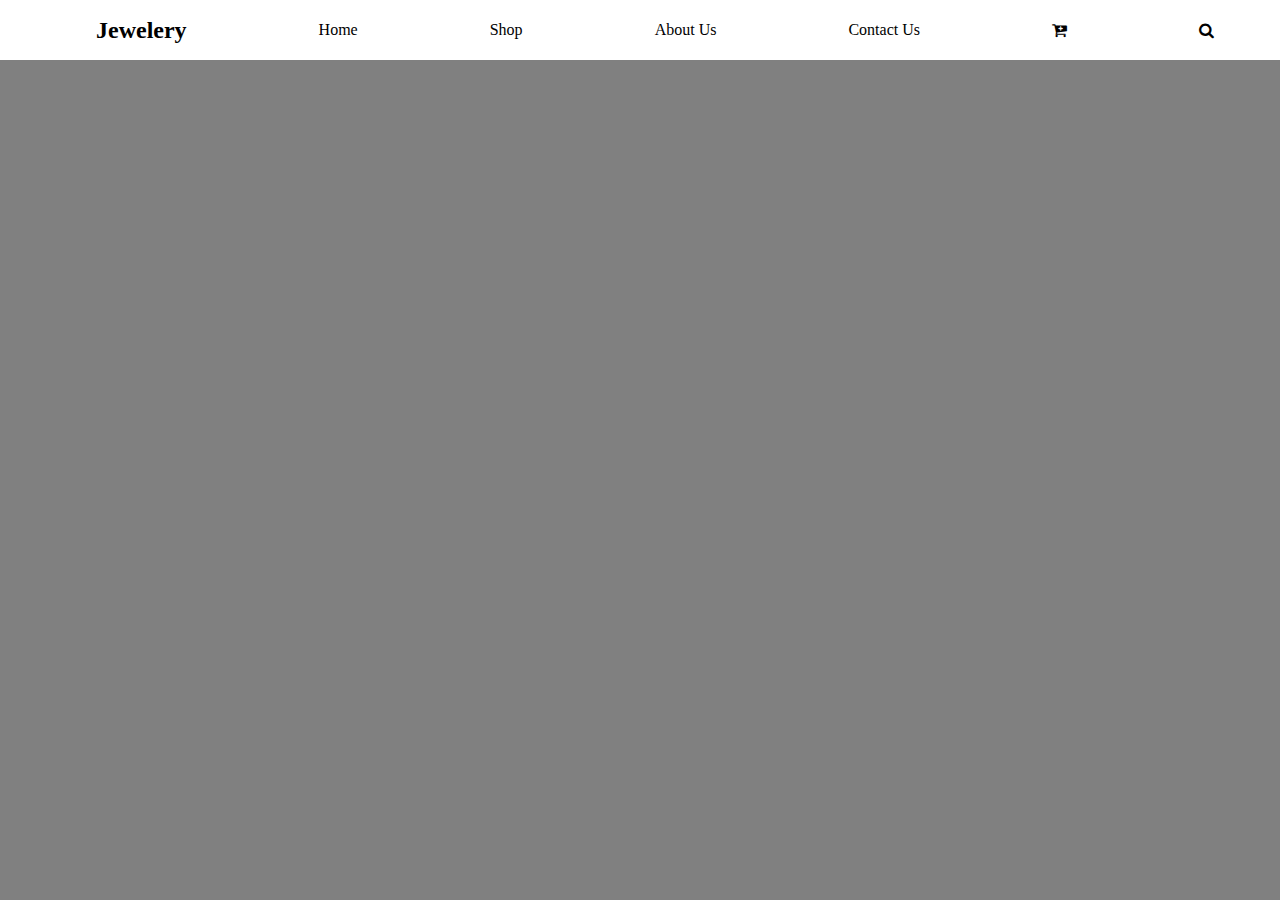
<file: home.HTML/index.html>
<!DOCTYPE html>
<html lang="en">
<head>
    <meta charset="UTF-8">
    <meta name="viewport" content="width=device-width, initial-scale=1.0">
    <title>Document</title>
    <link rel="stylesheet" href="https://cdnjs.cloudflare.com/ajax/libs/font-awesome/4.7.0/css/font-awesome.min.css">
    <link rel="stylesheet" href="style.CSS">
</head>
<body>
   <header>
    <div class="navbar">
       <h2 class="logo">jewelery</h2>
       <a>Home</a>
       <a>Shop</a>
       <a>About Us</a>
       <a>Contact Us</a>
        <i class="fa fa-cart-plus"></i>
       <i class="fa fa-search"></i>
    </div>
    
   </header>
</body>
</html>
</file>
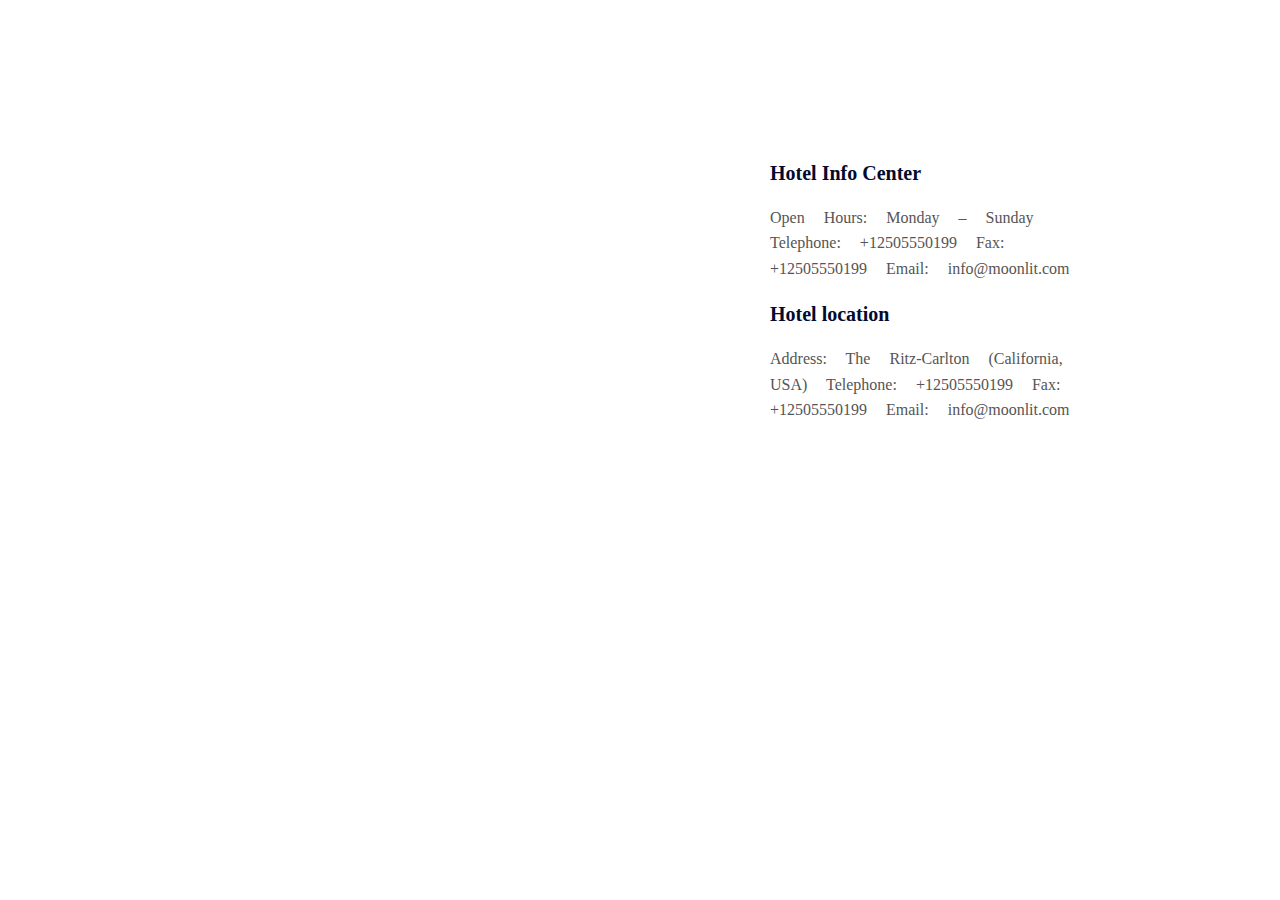
<file: center.html>
<!doctype html>
<html lang="en">
  <head>
    <link rel="stylesheet" href="center.css" />
    <meta charset="UTF-8" />
    <meta name="viewport" content="width=device-width, initial-scale=1.0" />
    <title>Document</title>
  </head>
  <body>
    <div class="map-addres">
      <div class="map">
        <iframe
          src="https://www.google.com/maps/embed?pb=!1m18!1m12!1m3!1d2382.0266465200198!2d-6.259279399999999!3d53.342779199999995!2m3!1f0!2f0!3f0!3m2!1i1024!2i768!4f13.1!3m3!1m2!1s0x48670e9b9e1777e3%3A0xf0c386e79dfddfc0!2s1-2%20Adam%20Court%2C%20Sr%C3%A1id%20Grafton%2C%20Dublin%202%2C%20D02%20W0Y7%2C%20Ireland!5e0!3m2!1sen!2s!4v1777461366678!5m2!1sen!2s"
          width="600"
          height="450"
          style="border: 0"
          allowfullscreen=""
          loading="lazy"
          referrerpolicy="no-referrer-when-downgrade"
        ></iframe>
      </div>
      <div class="hotel-info">
        <div class="info">
          <h2>Hotel Info Center</h2>
          <p>
            Open Hours: Monday – Sunday Telephone: +12505550199 Fax:
            +12505550199 Email: info@moonlit.com
          </p>
        </div>
        <div class="location">
          <h2>Hotel location</h2>
          <p>
            Address: The Ritz-Carlton (California, USA) Telephone: +12505550199
            Fax: +12505550199 Email: info@moonlit.com
          </p>
        </div>
      </div>
    </div>
  </body>
</html>
</file>
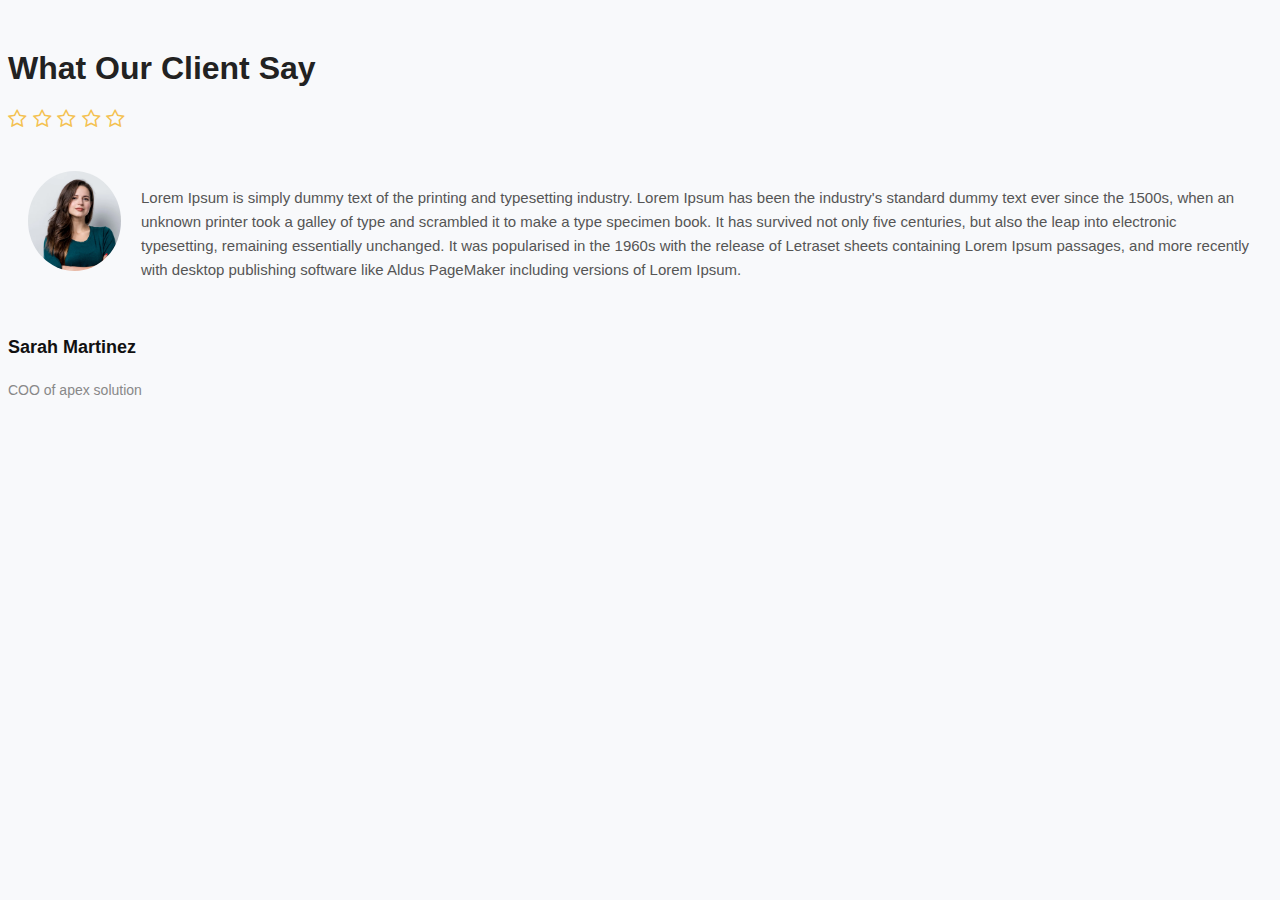
<file: client.html>
<!doctype html>
<html lang="en">
  <head>
    <link rel="stylesheet" href="client.css" />
    <meta charset="UTF-8" />
    <meta name="viewport" content="width=device-width, initial-scale=1.0" />
    <link
      rel="stylesheet"
      href="https://cdnjs.cloudflare.com/ajax/libs/font-awesome/4.7.0/css/font-awesome.min.css"
    />
    <title>Document</title>
  </head>
  <body>
    <div class="profile">
      <div class="client">
        <h1>What Our Client Say</h1>
      </div>
      <div class="stars">
        <i class="fa fa-star-o"></i>
        <i class="fa fa-star-o"></i>
        <i class="fa fa-star-o"></i>
        <i class="fa fa-star-o"></i>
        <i class="fa fa-star-o"></i>
      </div>
      <div class="imag">
        <img src="imag/author-6.webp" />
        <p>
          Lorem Ipsum is simply dummy text of the printing and typesetting
          industry. Lorem Ipsum has been the industry's standard dummy text ever
          since the 1500s, when an unknown printer took a galley of type and
          scrambled it to make a type specimen book. It has survived not only
          five centuries, but also the leap into electronic typesetting,
          remaining essentially unchanged. It was popularised in the 1960s with
          the release of Letraset sheets containing Lorem Ipsum passages, and
          more recently with desktop publishing software like Aldus PageMaker
          including versions of Lorem Ipsum.
        </p>
      </div>
    <div class="div">
      <h4>Sarah Martinez</h4>
    </div>
    <span class="area"> COO of apex solution </span>
  </body>
</html>
</file>
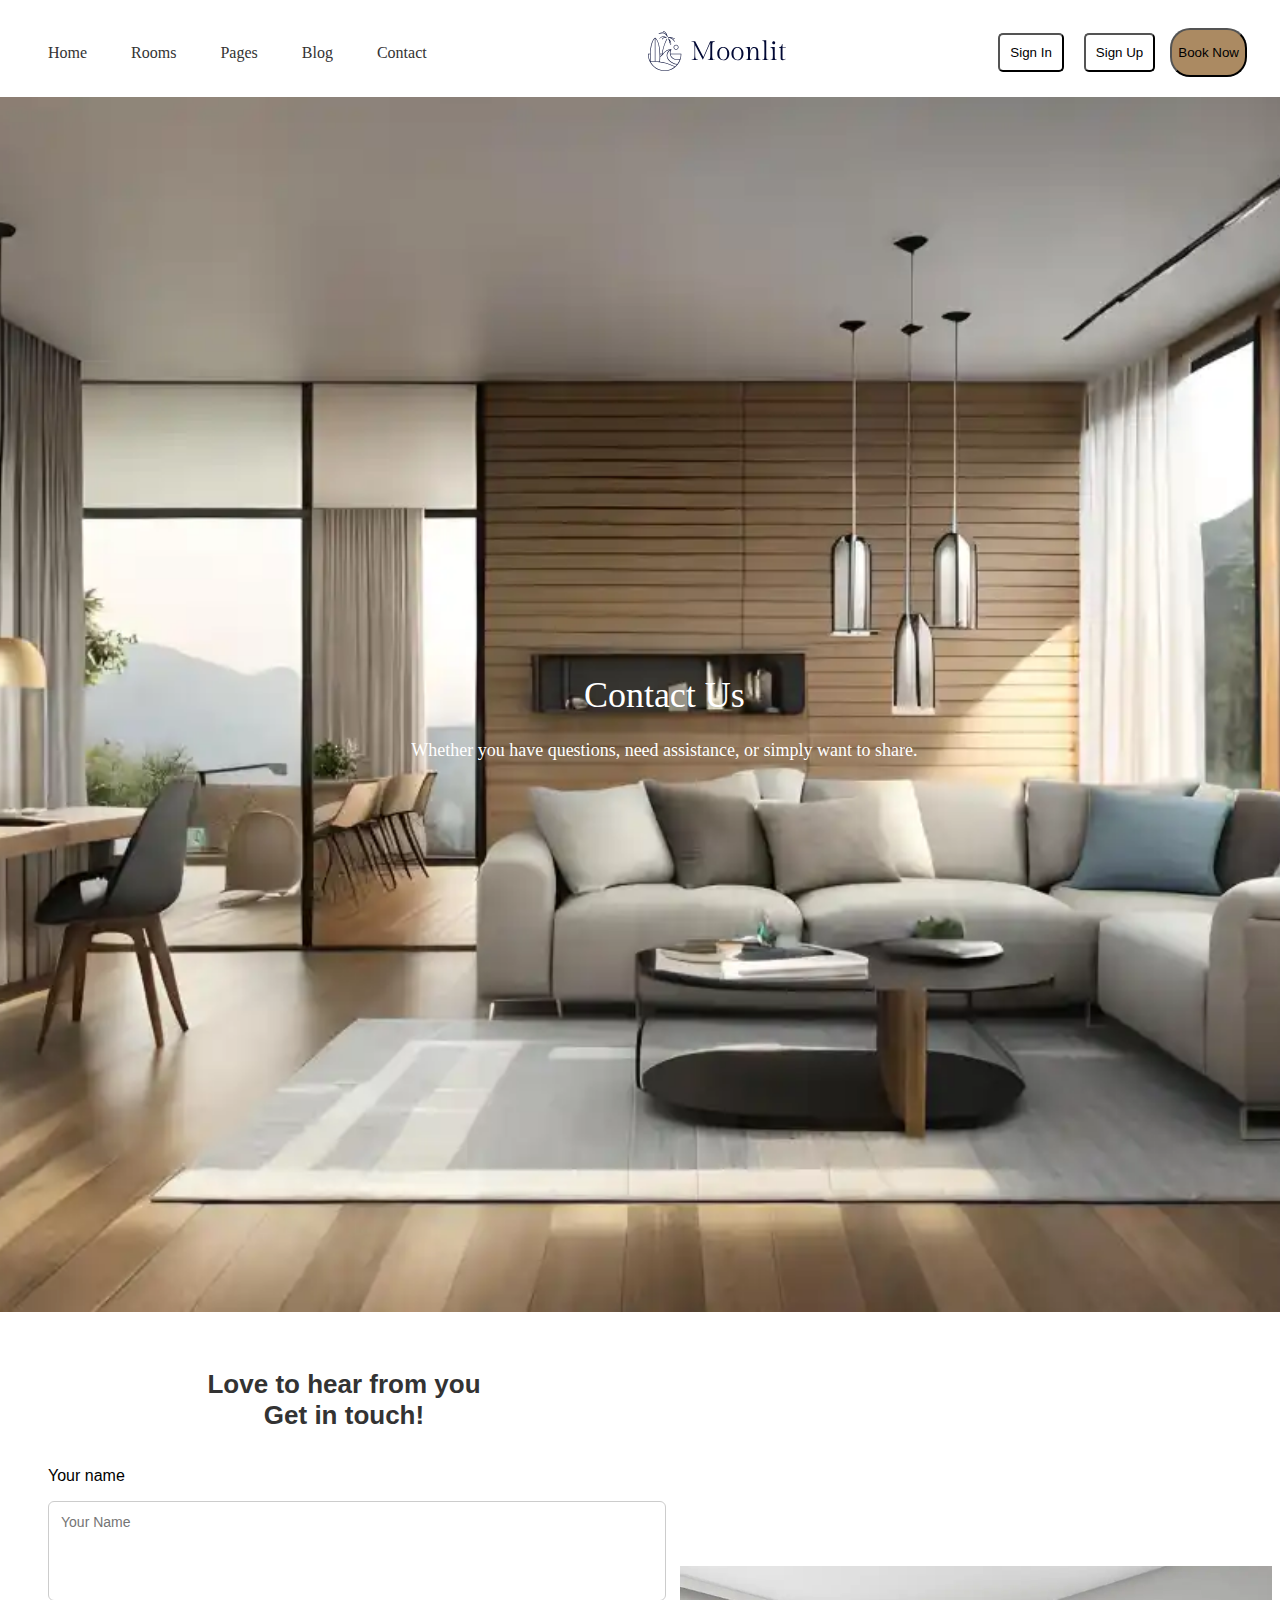
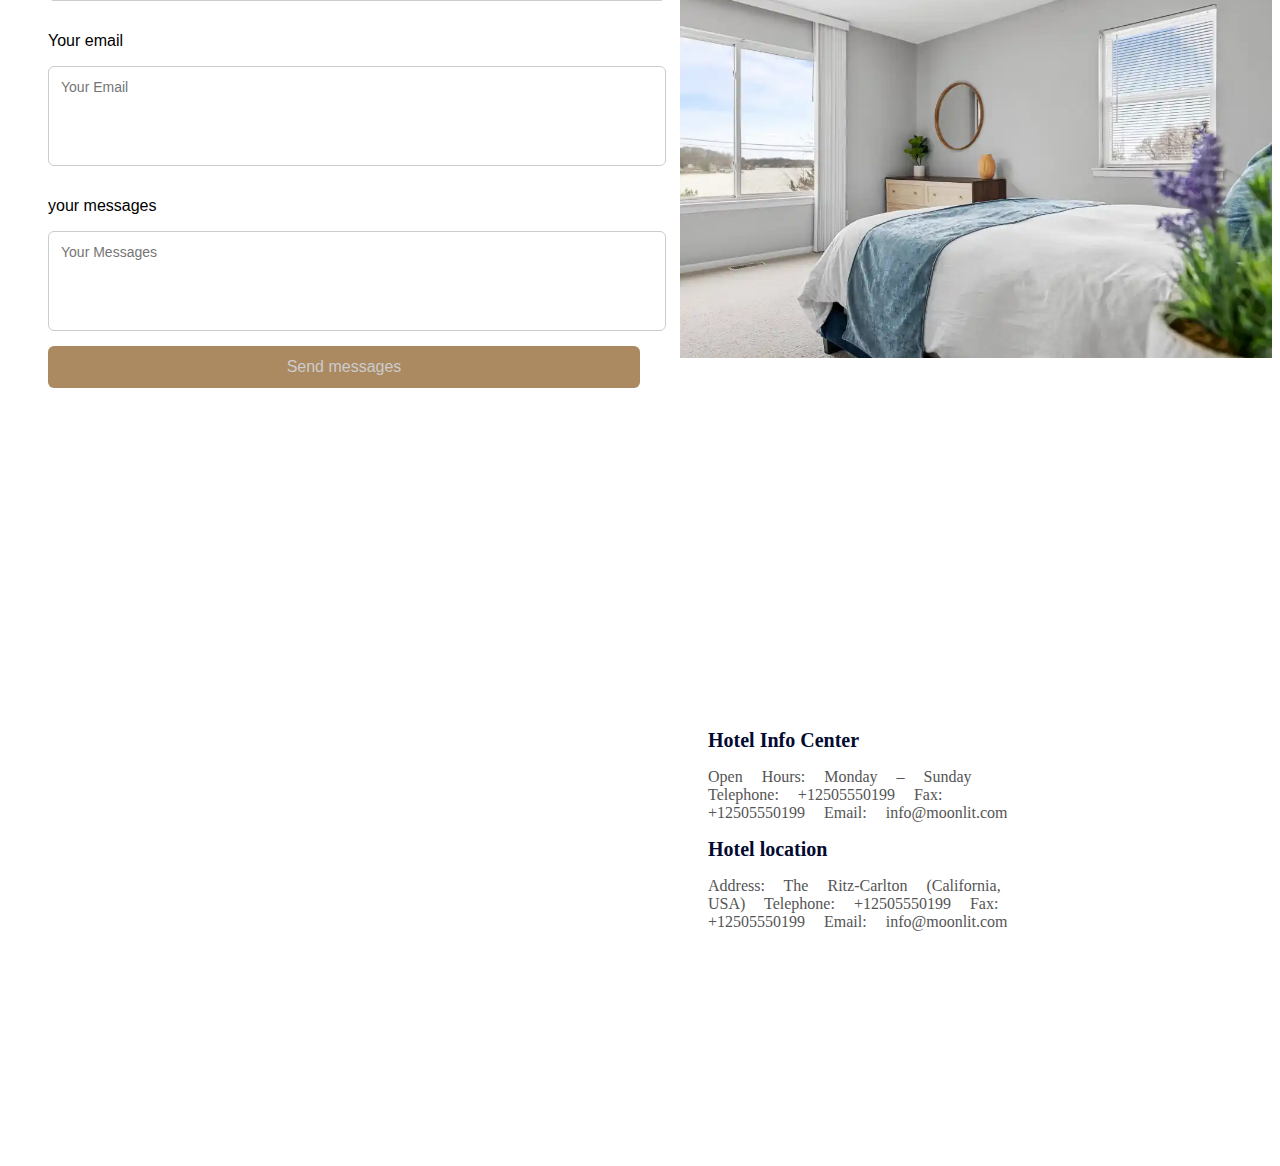
<file: contact.html>
<!doctype html>
<html lang="en">
  <head>
    <link rel="stylesheet" href="contact.css" />
    <meta charset="UTF-8" />
    <meta name="viewport" content="width=device-width, initial-scale=1.0" />
    <title>contact us</title>
     <link
      href="https://fonts.googleapis.com/icon?family=Material+Icons"
      rel="stylesheet"/>
      <link
      rel="stylesheet"
      href="https://cdnjs.cloudflare.com/ajax/libs/font-awesome/4.7.0/css/font-awesome.min.css"/>
  </head>
  <body>
    <div class="header-div">
      <header>
        <div class="pages">
          <a href="#">Home</a>
          <a href="#">Rooms</a>
          <a href="#">Pages</a>
          <a href="#">Blog</a>
          <a href="#">Contact</a>
        </div>
        <div class="logo">
          <img src="imag/logo.svg" />
        </div>
        <div class="button">
          <button class="sign-in">Sign In</button>
          <button class="sign-up">Sign Up</button>
          <button class="book-now">Book Now</button>
        </div>
      </header>
    </div>
    <div class="main-imag">
    <div class="images">
        <img src="imag/5.webp"></div>
    <div class="text">
       <h1>Contact Us</h1>
        <p>Whether you have questions, need assistance, or simply want to share.</p>
    </div>
    </div>
</div>
<div class="main-main">
<div class="main-div">
<div class="hear">
<h1>Love to hear from you<br>Get in touch!</h1>
</div>
<div class="input">
<div class="name">
    <form>
<p>Your name</p>
<input type="your name" placeholder="Your Name">
<P>Your email</P>
<input type="your name" placeholder="Your Email">
<p>your messages</p>
<input type="your name" placeholder="Your Messages">
</form>
</div>
</div>
<div class="send">
    <button>Send messages</button>
</div>
</div>
<div class="web-pages">
<img src="imag/3.webp">
</div>
</div>
<div class="map-addres">
      <div class="map">
        <iframe
          src="https://www.google.com/maps/embed?pb=!1m18!1m12!1m3!1d2382.0266465200198!2d-6.259279399999999!3d53.342779199999995!2m3!1f0!2f0!3f0!3m2!1i1024!2i768!4f13.1!3m3!1m2!1s0x48670e9b9e1777e3%3A0xf0c386e79dfddfc0!2s1-2%20Adam%20Court%2C%20Sr%C3%A1id%20Grafton%2C%20Dublin%202%2C%20D02%20W0Y7%2C%20Ireland!5e0!3m2!1sen!2s!4v1777461366678!5m2!1sen!2s"
          width="600"
          height="450"
          style="border: 0"
          allowfullscreen=""
          loading="lazy"
          referrerpolicy="no-referrer-when-downgrade"
        ></iframe>
      </div>
      <div class="hotel-info">
        <div class="info">
          <h2>Hotel Info Center</h2>
          <p>
            Open Hours: Monday – Sunday Telephone: +12505550199 Fax:
            +12505550199 Email: info@moonlit.com
          </p>
        </div>
        <div class="location">
          <h2>Hotel location</h2>
          <p>
            Address: The Ritz-Carlton (California, USA) Telephone: +12505550199
            Fax: +12505550199 Email: info@moonlit.com
          </p>
        </div>
      </div>
    </div>
  </body>
</html>
</file>
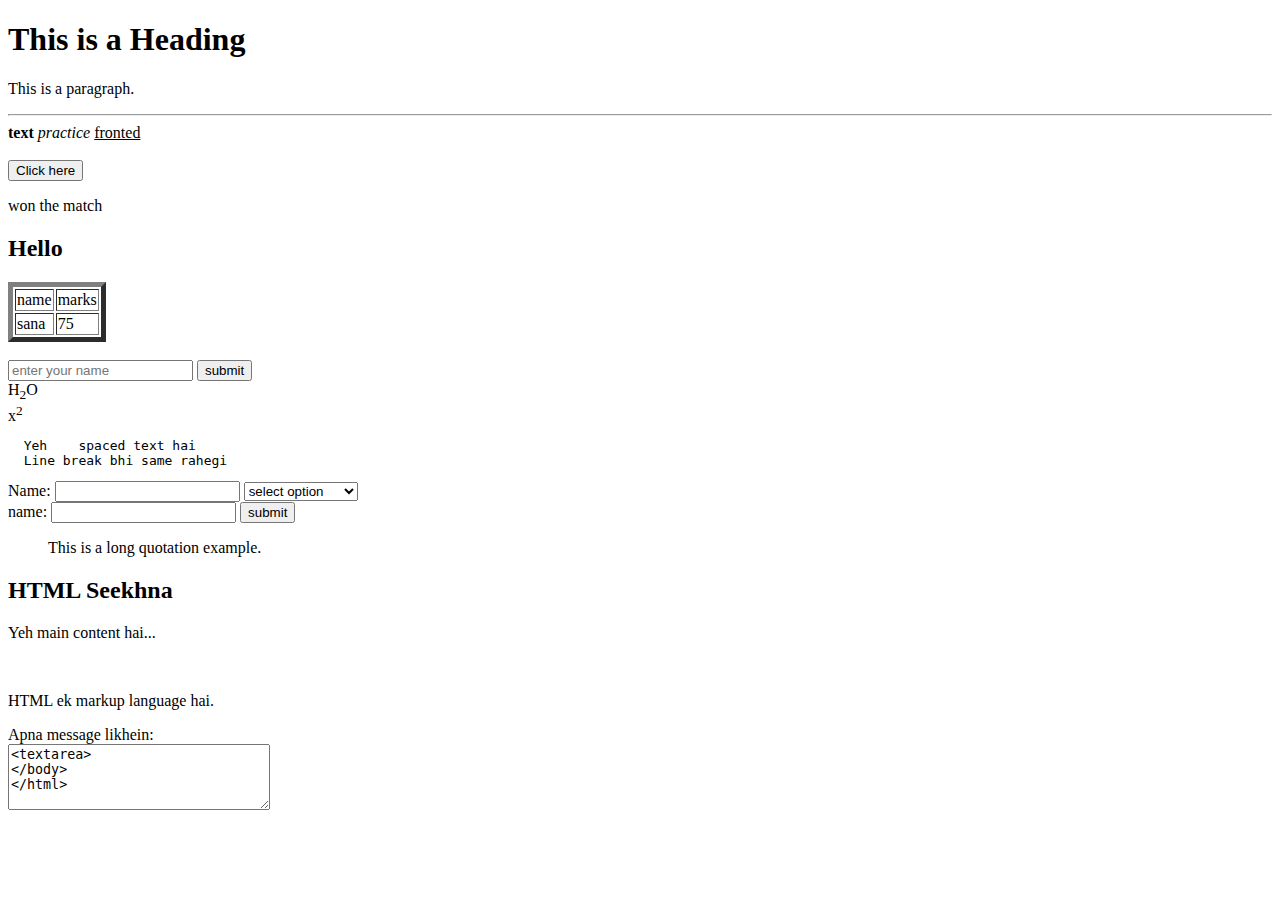
<file: in.html>
<!DOCTYPE html>
<html lang="en">
<head>
    <meta charset="UTF-8">
    <meta name="viewport" content="width=device-width, initial-scale=1.0">
    <title>Hello World!</title>
</head>
<body>
    <h1>This is a Heading</h1>
<p>This is a paragraph.</p>
    <hr>
<div style="display: block;">
<b>text </b>
<i>practice</i>
<u>fronted</u>
    </div>
    <br>
<a href="https://www.google.com/"><button>Click here</button></a>
<article>
    <p>won the match</p>
    <h2>Hello</h2>
</article>
<table border="5">
     <tr>
        <td>name</td>
        <td>marks</td>
     </tr>
     <tr>
        <td>sana</td>
        <td>75</td>
     </tr>
</table>
<br>
<input type="text" placeholder="enter your name">
<!--coment tag-->
<input type="submit"value="submit">
<br>
H<sub>2</sub>O
<br>
x<sup>2</sup>
<pre>  Yeh    spaced text hai
  Line break bhi same rahegi</pre>
  <label for="name">Name:</label>
  <input type="text" id="name">
  <select>
    <option>select option</option>
    <option>karachi kings</option>
    <option>lahore kalander</option>
  </select>
  <br>
  <form>
    <label>name:</label>
    <input type="text">
    <button>submit</button>
  </form>
  <blockquote>
  This is a long quotation example.
</blockquote>
<article>
  <h2>HTML Seekhna</h2>
  <p>Yeh main content hai...</p>
<br>
  <p>HTML ek markup language hai.</p>
  </aside>
</article>
<label>Apna message likhein:</label><br>
<textarea rows="4" cols="30"><textarea>
</body>
</html>
</file>
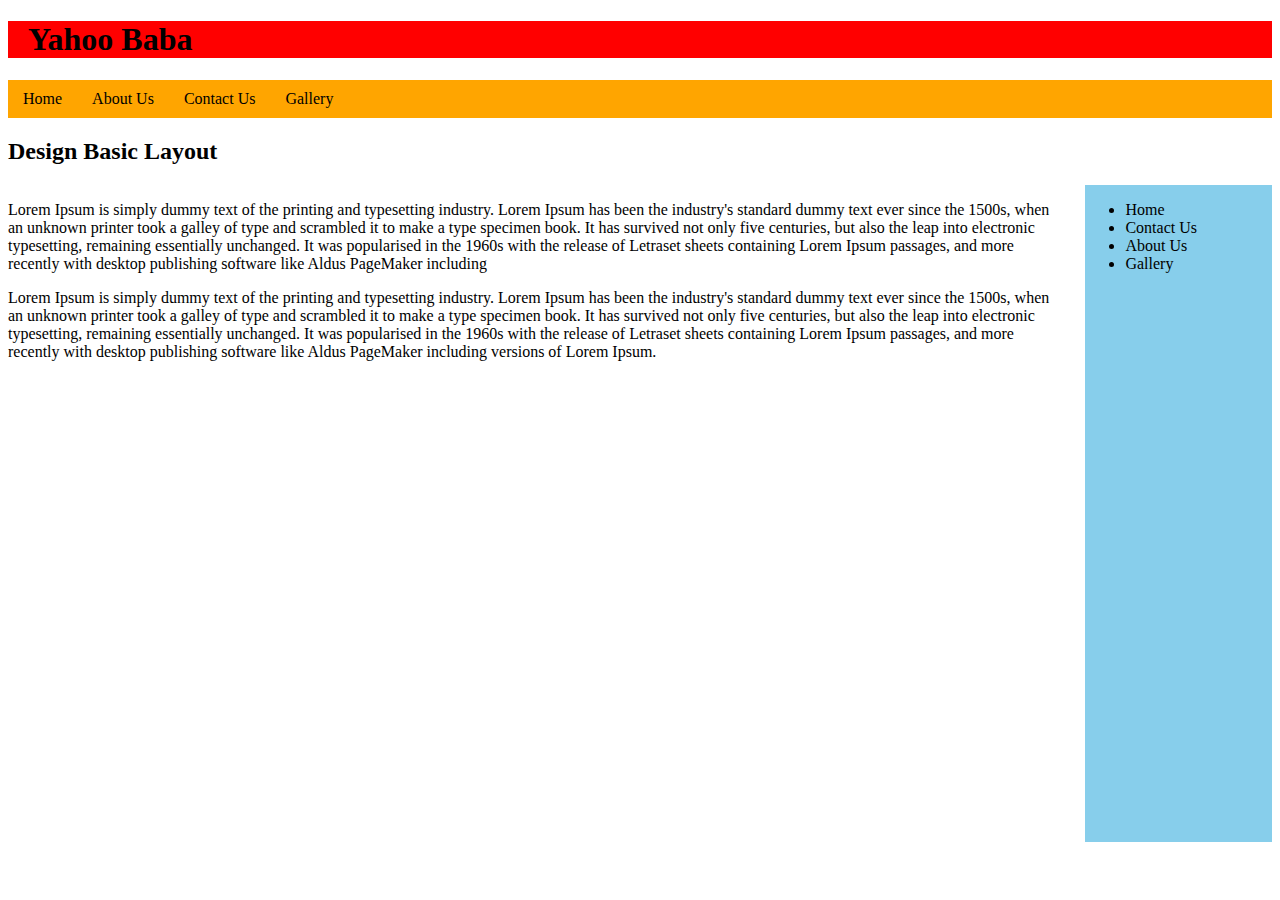
<file: pages.html>
<!doctype html>
<html lang="en">
  <head>
    <meta charset="UTF-8" />
    <meta name="viewport" content="width=device-width, initial-scale=1.0" />
    <link rel="stylesheet" href="pages.css" />
    <title>home</title>
  </head>
  <body>
    <div class="heading">
      <h1>Yahoo Baba</h1>
    </div>
    <div class="menu">
      <a href="#">Home</a>
      <a href="#">About Us</a>
      <a href="#">Contact Us</a>
      <a href="#">Gallery</a>
    </div>
    <div class="text">
      <h2>Design Basic Layout</h2>
    </div>
    <div class="main-div">
      <div class="paragraph">
        <p>
          Lorem Ipsum is simply dummy text of the printing and typesetting
          industry. Lorem Ipsum has been the industry's standard dummy text ever
          since the 1500s, when an unknown printer took a galley of type and
          scrambled it to make a type specimen book. It has survived not only
          five centuries, but also the leap into electronic typesetting,
          remaining essentially unchanged. It was popularised in the 1960s with
          the release of Letraset sheets containing Lorem Ipsum passages, and
          more recently with desktop publishing software like Aldus PageMaker
          including </p>
          <p>
          Lorem Ipsum is simply dummy text of the printing and typesetting
          industry. Lorem Ipsum has been the industry's standard dummy text ever
          since the 1500s, when an unknown printer took a galley of type and
          scrambled it to make a type specimen book. It has survived not only
          five centuries, but also the leap into electronic typesetting,
          remaining essentially unchanged. It was popularised in the 1960s with
          the release of Letraset sheets containing Lorem Ipsum passages, and
          more recently with desktop publishing software like Aldus PageMaker
          including versions of Lorem Ipsum.
        </p>
      </div>
      <div class="list">
        <ul>
          <li>Home</li>
          <li>Contact Us</li>
          <li>About Us</li>
          <li>Gallery</li>
        </ul>
      </div>
    </div>
  </body>
</html>
</file>
<file: home.HTML/style.CSS>
.navbar{
    height: 60px;
    width: 100%;
    background-color: white;
    display: flex;
    justify-content: space-around;
    align-items: center;
    margin: auto;
    div{
    display: flex;
    gap: 20px;
    align-items: center;
}

div{
    display: flex;
    gap: 25px;
}
}




body{
    background-color: grey;
    margin: 0;
    
}

.logo{
    margin-left: 30px;
    text-transform: capitalize;
}

.logo:hover{
    color: goldenrod;
}

a:hover{
    color: goldenrod;
}
</file>
<file: center.css>
body {
  font-family: "Georgia", serif;
  background-color: #fff;
  line-height: 1.6;
  margin: 40px;
  padding-left: 30PX;
  padding-right: 40px;
}

.hotel-info h2 {
  color:rgb(3 10 47) ; 
  font-size: 20px;
  font-family:Gilda Display;
  font-weight: bold;
  margin-bottom: 10px;
}

.hotel-info {
  margin-bottom: 25px;
   float: right;   
  width: 300px; 
  padding: 50px;
}

.hotel-info p {
  font-size: 16px;
  color: #555; 
  word-spacing: 15px; 
}
.map-addres {
  float: left;
  display: flex;
   padding: 50px;
}
</file>
<file: client.css>
body {
  font-family: Arial, sans-serif;
  background-color: #f8f9fb;
}

.client h1 {
  margin-top: 50px;
  font-size: 32px;
  color: #222;
}

.stars {
  margin: 15px 0;
  color: #f4c150;
  font-size: 20px;
}

.imag {
  display: flex;             
  align-items: flex-start;   
  gap: 20px;                  
  margin: 20px auto;
  padding: 20px;
}

.imag img {
  width: 100px;
  height: 100px;
  border-radius: 50%;         
  object-fit: cover;
}

.imag p {
  font-size: 15px;
  color: #555;
  line-height: 1.6;
}

.div h4 {
  margin-top: 10px;
  font-size: 18px;
  color: #111;
}

.area {
  display: block;
  font-size: 14px;
  color: #888;
  margin-top: 5px;
}
</file>
<file: contact.css>
header {
  padding: 15px 20px;
  display: flex;
  justify-content: space-between;
  align-items: center;
}

.pages a {
  text-decoration: none;
  color: #333;
  padding: 20px;
}

.button {
  display: flex;
}

.book-now {
  background-color: #ab8a62;
  border-radius: 20px;
  display: block;
  margin: 5px;
}

.sign-up {
  border-radius: 5px;
  display: block;
  margin: 10px;
  background-color:white ;
  padding: 10px;
  font-family: Verdana, Geneva, Tahoma, sans-serif;
}

.sign-in {
  border-radius: 5px;
  display: block;
  margin: 10px;
  background-color: white;
  padding: 10px;
  font-family: Verdana, Geneva, Tahoma, sans-serif;
}
button:hover {
  background-color: #ab8a62;
} 
.images{
background-position: center;
background-size: cover;
display: flex;
justify-content: center;
height: 135vh;
}
.text{
      text-align: center;
      position: absolute;
      padding: 20px 40px;
      border-radius: 8px;
      top: 70%;
      left: 29%;
      font-size: 18px;
     color: white;
    }
.text h1{
    font-weight: 400;
}
.main-main {
  display: flex;
  min-height: 100vh;
  font-family: Arial, sans-serif;
}
.main-div {
  flex: 1;
  padding: 40px;
}

.hear h1 {
  font-size: 26px;
  color: #333;
  text-align: center;
  margin-bottom: 20px;
}

.input form {
  display: flex;
  flex-direction: column;
}

.input form input {
  width: 100%;
  padding: 12px;
  margin-bottom: 15px;
  border: 1px solid #ccc;
  border-radius: 6px;
  font-size: 14px;
  padding-bottom: 70px;
}

.send button {
 background-color:#ab8a62;
  border: none;
  padding: 12px 20px;
  font-size: 16px;
  border-radius: 6px;
  cursor: pointer;
  width: 100%;
  color: #ccc;
  font-family: 'Gill Sans', 'Gill Sans MT', Calibri, 'Trebuchet MS', sans-serif;
}
.web-pages {
  flex: 1;
  display: flex;
  justify-content: center; 
  align-items: center; 
}

.web-pages img {
  max-width: 100%;
  max-height: 100%;
  object-fit: cover;
}
 
.hotel-info h2 {
  color:rgb(3 10 47) ; 
  font-size: 20px;
  font-family:Gilda Display;
  font-weight: bold;
  margin-bottom: 10px;
}

.hotel-info {
  margin-bottom: 25px;
   float: right;   
  width: 300px; 
  padding: 50px;
}

.hotel-info p {
  font-size: 16px;
  color: #555; 
  word-spacing: 15px; 
}
.map-addres {
  float: left;
  display: flex;
   padding: 50px;
}
</file>
<file: pages.css>
.heading{
    background-color: red;
    padding-left: 20px;
}
.menu{
    display: flex;
    background: orange;
}

.menu a{
    padding: 10px 15px;
    text-decoration: none;
    color: black;
    display: block;
}
.main-div{
    display: flex;
    gap: 20px;
    align-items: flex-start;
}

/* paragraphs vertical */
.main-div .loream{
    display: block;
    width: 100%;
}
.list{
    background-color: skyblue;
    width: 15%;
    height: 73vh;
}

.paragraph{
    width: 85%;
}

@media screen and (max-width: 600px) {
  .main-div{
    display: block;
  }
  .paragraph{
    width: 100%;
  }
  .list{
    width: 100%;
  }
  li{
    padding-bottom: 10px;
  }
}
</file>
